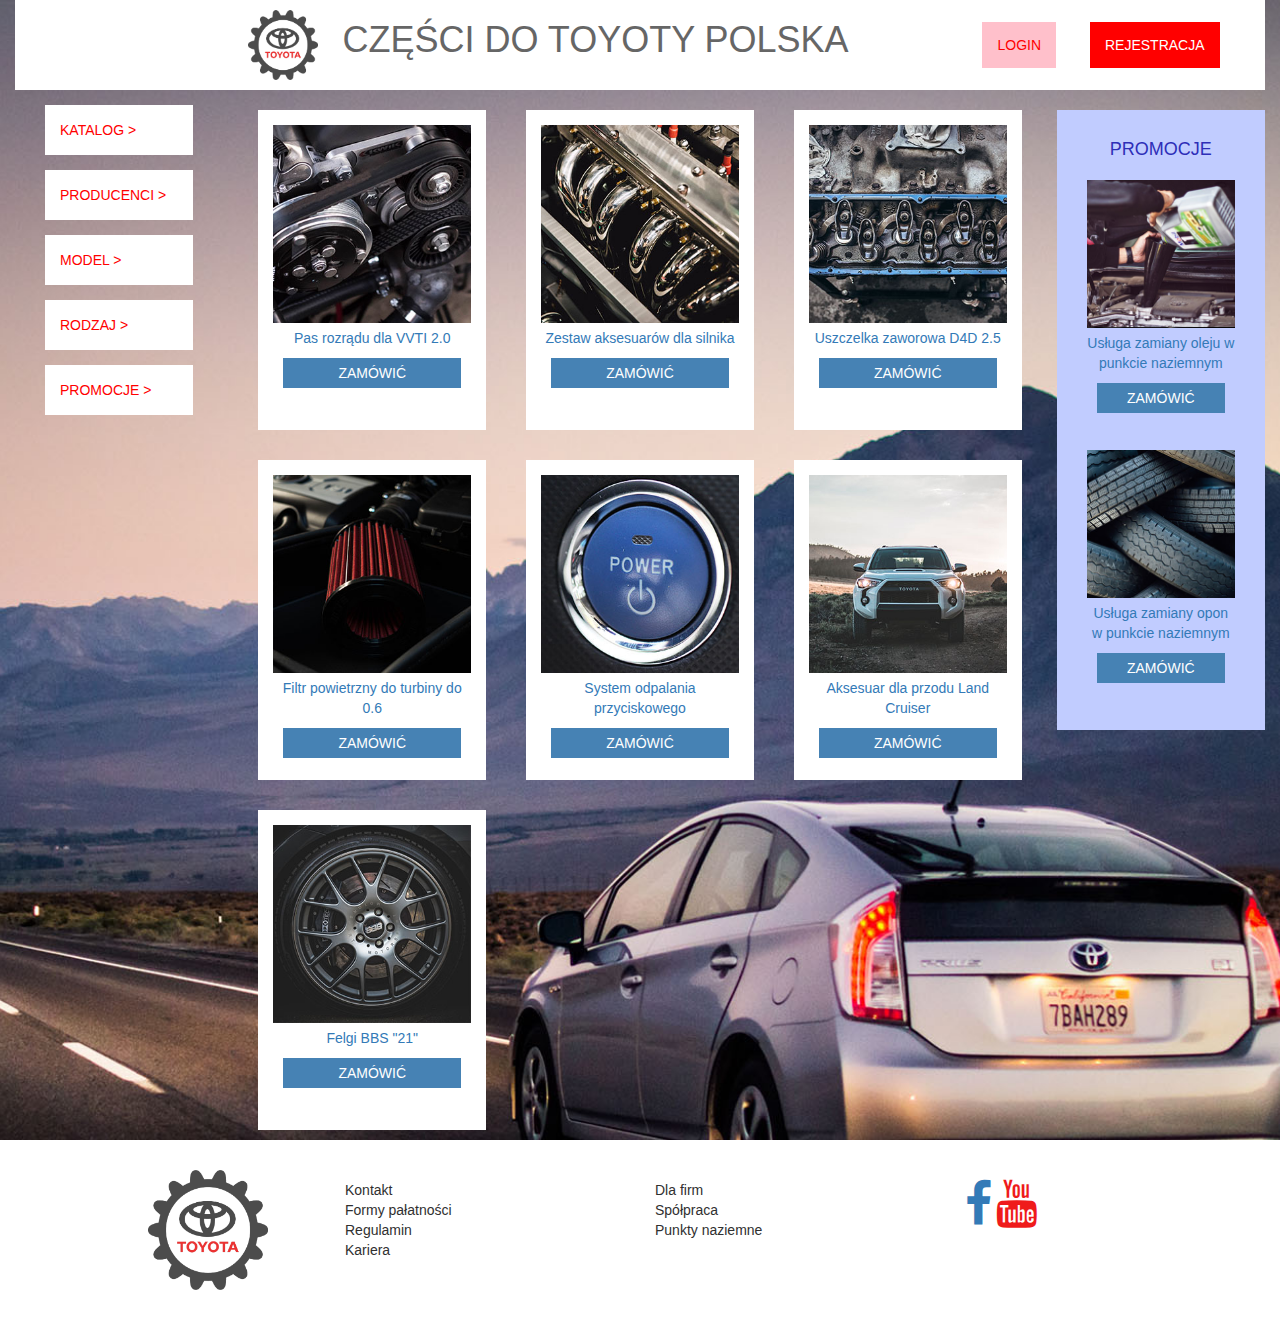
<file: index.html>
<!DOCTYPE HTML>
<html><head>

<meta charset="utf8"
<meta name="viewport"  content="width=device-width, initial-scale=1" />

<link rel="stylesheet" href="https://stackpath.bootstrapcdn.com/bootstrap/3.4.1/css/bootstrap.min.css" integrity="sha384-HSMxcRTRxnN+Bdg0JdbxYKrThecOKuH5zCYotlSAcp1+c8xmyTe9GYg1l9a69psu" crossorigin="anonymous">
<link rel="stylesheet" href="https://cdnjs.cloudflare.com/ajax/libs/font-awesome/4.7.0/css/font-awesome.min.css">
<link rel="stylesheet" href="https://ivanpelepei.github.io/mywebsite/style.css">



</head>
<body>



<div class="col-md-12 headerclass"><!--header-->

<div class="col-md-2 header"></div>


	<div class="col-md-1 header">
		<a href=""><img class="logo"  src="https://ivanpelepei.github.io/mywebsite/logo_detale_toyota.png"></a>
	</div>
	<div class="col-md-6 header verticalalign90">
		<h1>Części do Toyoty Polska</h1>
	</div>
	<div class="col-md-3 header verticalalign90">
				<a href="" class="buttonlogin">login</a>
				<a href="" class="button">rejestracja</a>
	</div>
</div>
	<!--open autobody-->
<div class="autobody">	
	
<div class="col-md-12">

	<div class="col-md-2 leftblock"><!--left-->
		
			
	<div><a href="" class="buttonmenu">KATALOG &#62;</a></div>
	<div><a href="" class="buttonmenu">PRODUCENCI &#62;</a></div>
	<div><a href="" class="buttonmenu">MODEL &#62;</a></div>
	<div><a href="" class="buttonmenu">RODZAJ &#62;</a></div>
	<div><a href="" class="buttonmenu">PROMOCJE &#62;</a></div>

	</div>



		<div class="col-md-8"><!--produkty-->
		<div class="col-md-4 blockforproduct">
			<a target="_blank" href="">
				<div class="product"><img class="imageproduct"  src="https://ivanpelepei.github.io/mywebsite/imgproduct/product1.jpg">
				Pas rozrądu dla VVTI 2.0
					<a target="_blank" class="buttonbuy" href="">ZAMÓWIĆ
					</a>
				</div>
			</a>
		</div>
			<div class="col-md-4 blockforproduct">
			<a target="_blank" href="">
				<div class="product"><img class="imageproduct"  src="https://ivanpelepei.github.io/mywebsite/imgproduct/product3.jpg">
				Zestaw aksesuarów dla silnika
					<a target="_blank" class="buttonbuy" href="">ZAMÓWIĆ
					</a>
				</div>
			</a>
		</div>
			<div class="col-md-4 blockforproduct">
			<a target="_blank" href="">
				<div class="product"><img class="imageproduct"  src="https://ivanpelepei.github.io/mywebsite/imgproduct/product4.jpg">
				Uszczelka zaworowa D4D 2.5
					<a target="_blank" class="buttonbuy" href="">ZAMÓWIĆ
					</a>
				</div>
			</a>
		</div>
			<div class="col-md-4 blockforproduct">
			<a target="_blank" href="">
				<div class="product"><img class="imageproduct"  src="https://ivanpelepei.github.io/mywebsite/imgproduct/product5.jpg">
				Filtr powietrzny do turbiny do 0.6
					<a target="_blank" class="buttonbuy" href="">ZAMÓWIĆ
					</a>
				</div>
			</a>
		</div>
		
		<div class="col-md-4 blockforproduct">
			<a target="_blank" href="">
				<div class="product"><img class="imageproduct"  src="https://ivanpelepei.github.io/mywebsite/imgproduct/product7.jpg">
				System odpalania przyciskowego
			
					<a target="_blank" class="buttonbuy" href="">ZAMÓWIĆ
					</a>
				</div>
			</a>
		</div>
		
		<div class="col-md-4 blockforproduct">
			<a target="_blank" href="">
				<div class="product"><img class="imageproduct"  src="https://ivanpelepei.github.io/mywebsite/imgproduct/product8.jpg">
				Aksesuar dla przodu Land Cruiser
			
					<a target="_blank" class="buttonbuy" href="">ZAMÓWIĆ
					</a>
				</div>
			</a>
		</div>
		
		<div class="col-md-4 blockforproduct">
			<a target="_blank" href="">
				<div class="product"><img class="imageproduct"  src="https://ivanpelepei.github.io/mywebsite/imgproduct/product9.jpg">
				Felgi BBS "21"
			
					<a target="_blank" class="buttonbuy" href="">ZAMÓWIĆ
					</a>
				</div>
			</a>
		</div>
		
		
		</div>
		
	<div class="col-md-2 rightblock"><!--right-->
	
	<h4 class="promocje">PROMOCJE</h4>
	
		<a target="_blank" href="">
			<div class="productprom"><img class="imageproductprom"  src="https://ivanpelepei.github.io/mywebsite/imgproduct/product6.jpg">
				Usługa zamiany oleju w punkcie naziemnym
			
				<a target="_blank" class="buttonbuy" href="">ZAMÓWIĆ
				</a>
			</div>
		</a>
		<a target="_blank" href="">
			<div class="productprom"><img class="imageproductprom"  src="https://ivanpelepei.github.io/mywebsite/imgproduct/product2.jpg">
				Usługa zamiany opon w punkcie naziemnym
			
				<a target="_blank" class="buttonbuy" href="">ZAMÓWIĆ
				</a>
			</div>
		</a>
	</div>
	
</div>	
	<!-- close autobody -->
	</div>	
	
	
<div class="col-md-12 lowblock"> <!--low-->
<div class="col-md-1"></div>

<div class="col-md-2">
	<a href="">
		<img class="lowlogo"  src="https://ivanpelepei.github.io/mywebsite/logo_detale_toyota.png">
	</a>
</div>

<div class="col-md-3"><br>
	<a href="" class="hreflow">Kontakt</a><br>
	<a href="" class="hreflow">Formy pałatności</a><br>
	<a href="" class="hreflow">Regulamin</a><br>
	<a href="" class="hreflow">Kariera</a>
</div>

<div class="col-md-3"><br>
	<a href="" class="hreflow">Dla firm</a><br>
	<a href="" class="hreflow">Spółpraca</a><br>
	<a href="" class="hreflow">Punkty naziemne</a>
</div>

<div class="col-md-3"><br>


<a href="">
		<i class="fa fa-facebook"></i>
	</a>
<a href="">
<i class="fa fa-youtube"></i>
</a>


</div>

</div>





</body></html>
</file>
